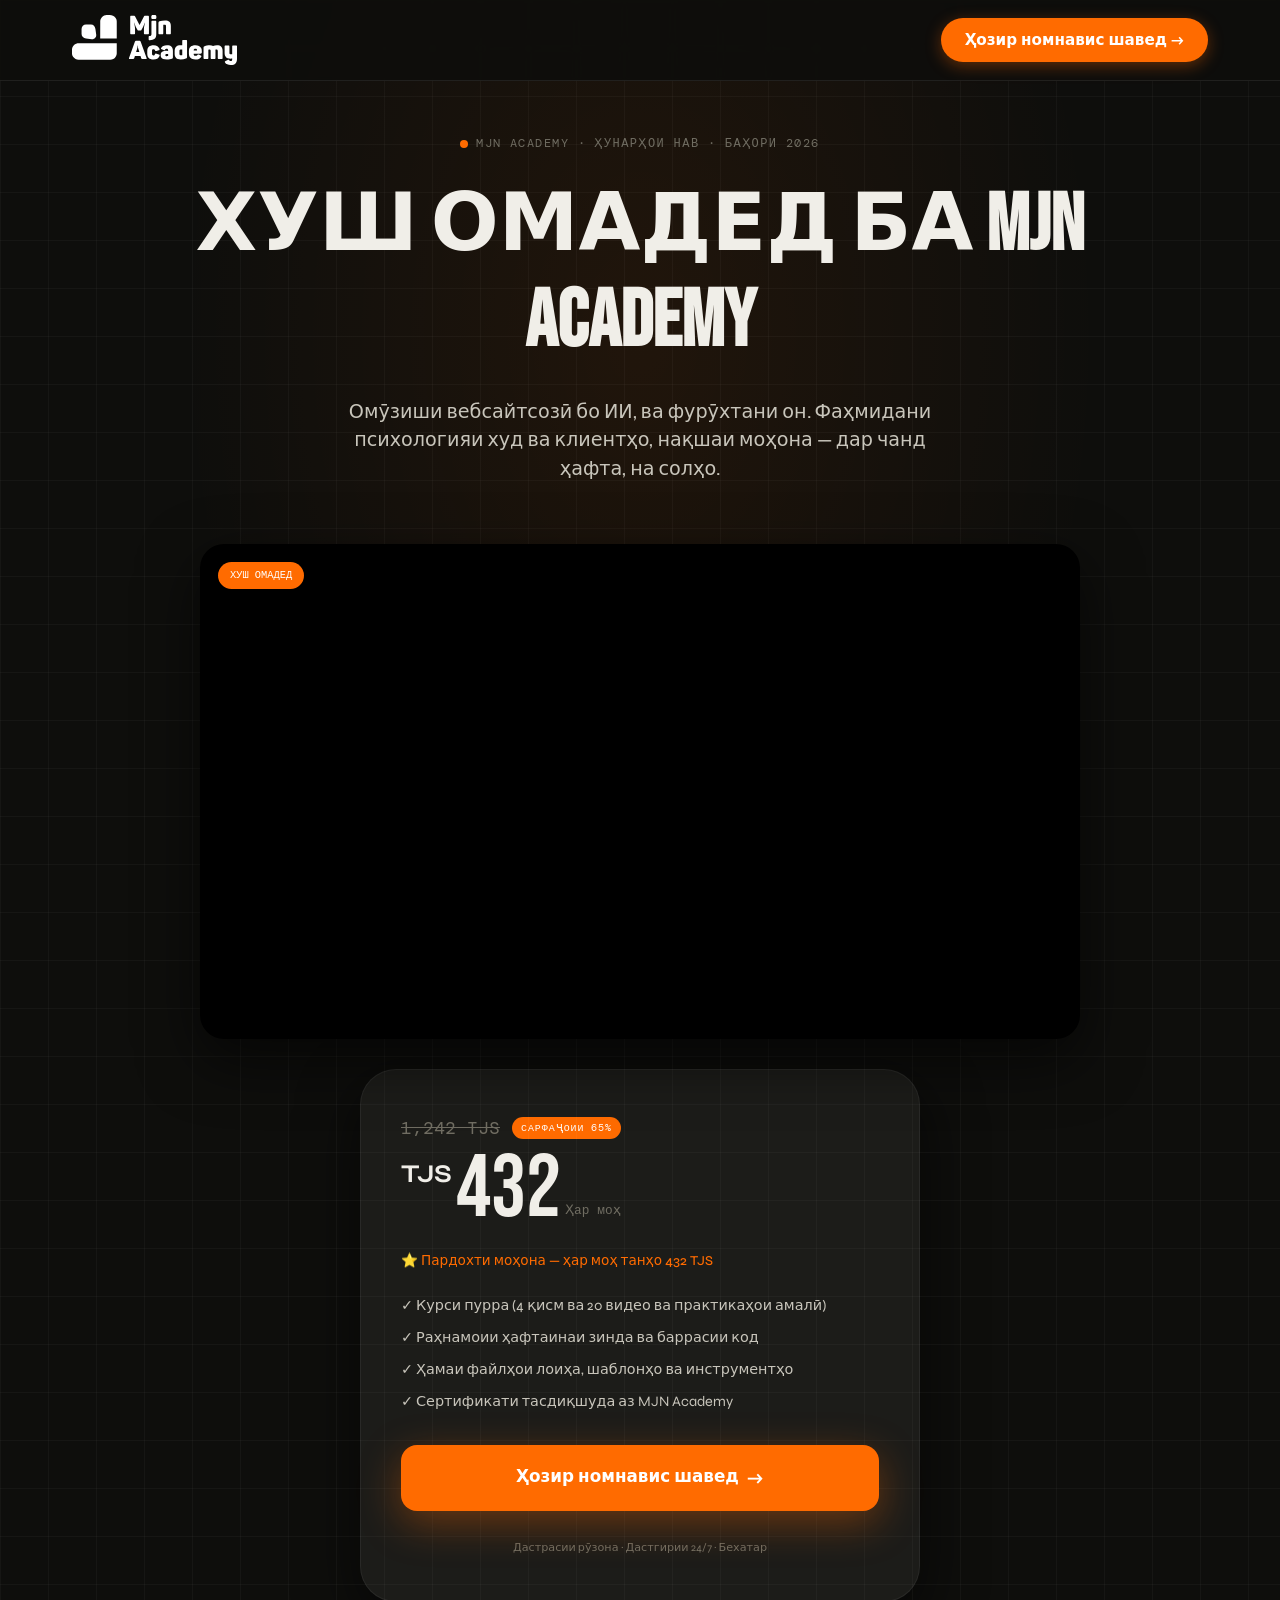
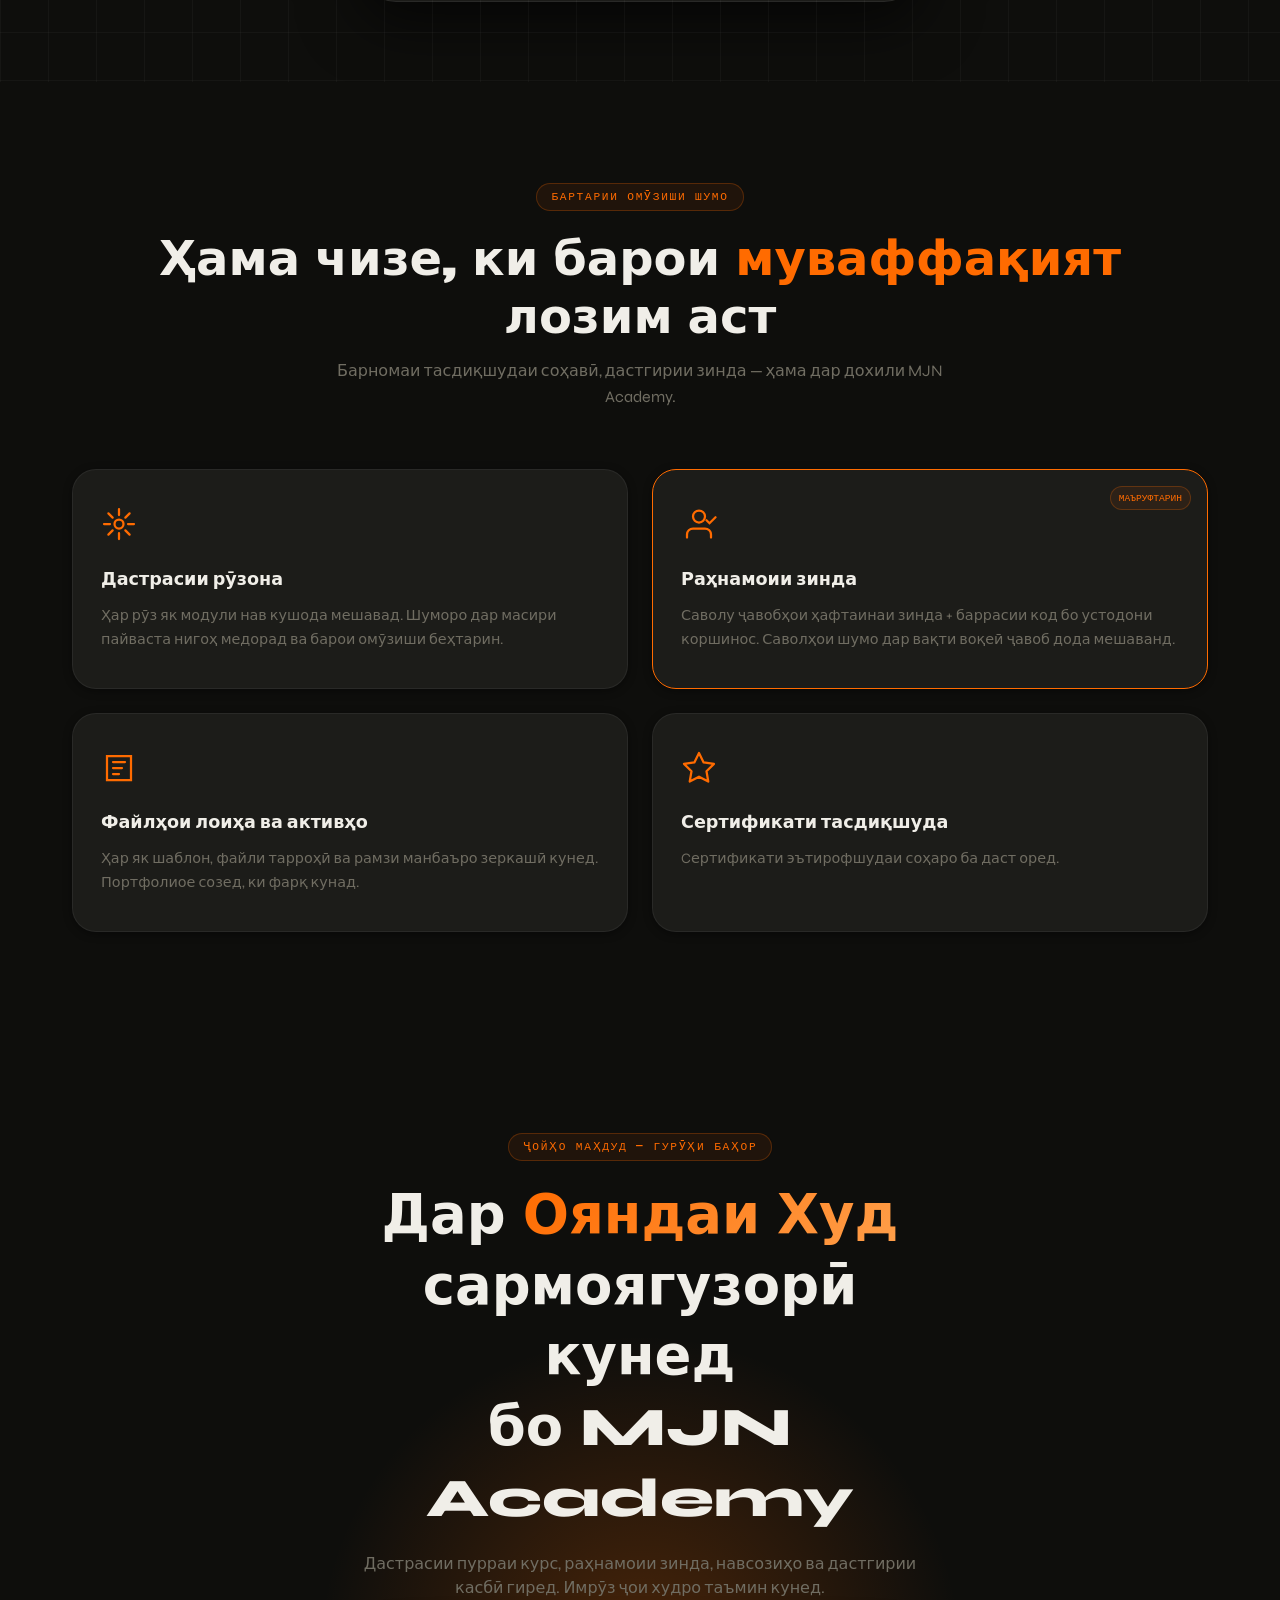
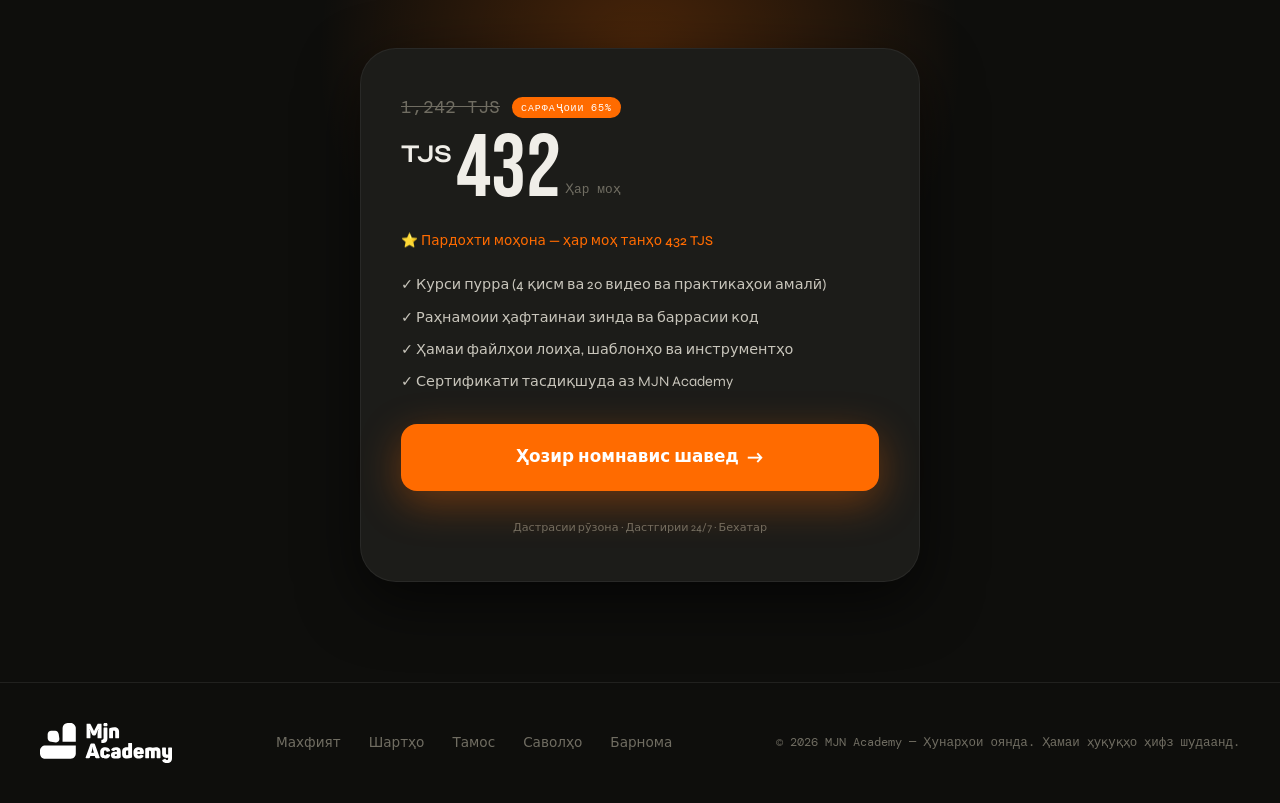
<file: index.html>
<!DOCTYPE html>
<html lang="tg" data-theme="dark">
<head>
  <meta charset="UTF-8" />
  <meta name="viewport" content="width=device-width, initial-scale=1.0, viewport-fit=cover" />
  <title>MJN Academy — Курсҳои касбӣ · Сомонӣ Тоҷикӣ</title>
  <meta name="description" content="MJN Academy — курсҳои амалӣ бо устоди зинда, лоиҳаҳо ва дастрасии рӯзона. Касбатонро дар чанд ҳафта тағйир диҳед." />
  <link rel="stylesheet" href="style.css" />
  <link rel="preconnect" href="https://fonts.googleapis.com" />
  <link rel="preconnect" href="https://fonts.gstatic.com" crossorigin />
  <link href="https://fonts.googleapis.com/css2?family=Bebas+Neue&family=Syne:wght@400;600;700;800&family=DM+Mono:wght@400;500&display=swap" rel="stylesheet" />
</head>
<body>

  <!-- NAVBAR -->
  <nav class="navbar" id="navbar">
    <div class="nav-inner">
      <a href="#" class="logo">
        <img src="media/logo.svg" alt="MJN Academy Logo" class="logo-svg">
      </a>
      <div class="nav-right">
        <a href="pages/login.html" class="btn btn-nav" id="navEnrollBtn">Ҳозир номнавис шавед →</a>
      </div>
    </div>
  </nav>

  <!-- HERO + COURSE INTRO -->
  <section class="hero" id="hero">
    <div class="hero-bg-grid"></div>
    <div class="hero-content">
      <div class="hero-label">
        <span class="dot pulse"></span>
        <span>MJN ACADEMY · ҲУНАРҲОИ НАВ · БАҲОРИ 2026</span>
      </div>
      <h1 class="hero-title">
        <span class="line line-single">ХУШ ОМАДЕД БА MJN ACADEMY</span>
      </h1>
      <p class="hero-sub">Омӯзиши вебсайтсозӣ бо ИИ, ва фурӯхтани он. Фаҳмидани психологияи худ ва клиентҳо, нақшаи моҳона — дар чанд ҳафта, на солҳо.</p>
    </div>

    <!-- Video block with screen protection -->
    <div class="video-wrapper" id="videoWrapper">
      <div class="video-frame" id="videoFrame">
        <div class="video-inner">
          <iframe
            id="courseVideo"
            src="https://player.mediadelivery.net/play/631381/40a143e4-e58e-494a-8246-1c8298dfee71"
            title="MJN Academy Course Preview"
            frameborder="0"
            allow="accelerometer; autoplay; clipboard-write; encrypted-media; gyroscope; picture-in-picture"
            allowfullscreen
          ></iframe>
        </div>
        <div class="video-badge">
          <span>ХУШ ОМАДЕД</span>
        </div>
      </div>
    </div>

    <div class="pricing-box">
      <div class="pricing-original">
        <span class="old-price">1,242 TJS</span>
        <span class="discount-badge">САРФАҶОИИ 65%</span>
      </div>
      <div class="price-main">
        <span class="currency">TJS</span>
        <span class="amount" id="priceAmount">432</span>
        <span class="period">Ҳар моҳ</span>
      </div>
      <div class="monthly-note">⭐ Пардохти моҳона — ҳар моҳ танҳо 432 TJS</div>
      <ul class="price-includes">
        <li>✓ Курси пурра (4 қисм ва 20 видео ва практикаҳои амалӣ)</li>
        <li>✓ Раҳнамоии ҳафтаинаи зинда ва баррасии код</li>
        <li>✓ Ҳамаи файлҳои лоиҳа, шаблонҳо ва инструментҳо</li>
        <li>✓ Сертификати тасдиқшуда аз MJN Academy</li>
      </ul>
      <a href="pages/login.html" class="btn btn-cta" id="joinBtn">
        <span class="btn-text">Ҳозир номнавис шавед</span>
        <span class="btn-arrow">→</span>
        <span class="btn-ripple"></span>
      </a>
      <p class="fine-print">Дастрасии рӯзона · Дастгирии 24/7 · Бехатар</p>
    </div>
  </section>

  <!-- WHAT YOU GET (CORE COURSE INFO) - 4 OFFERS WITH VECTOR ICONS -->
  <section class="offers" id="offers">
    <div class="section-header">
      <span class="section-tag">БАРТАРИИ ОМӮЗИШИ ШУМО</span>
      <h2 class="section-title">Ҳама чизе, ки барои <em>муваффақият</em> лозим аст</h2>
      <p class="section-sub">Барномаи тасдиқшудаи соҳавӣ, дастгирии зинда — ҳама дар дохили MJN Academy.</p>
    </div>

    <div class="offers-grid offers-grid-4">
      <!-- Offer 1: Daily unlock (was instant) -->
      <div class="offer-card" data-delay="0">
        <div class="offer-icon">
          <svg width="32" height="32" viewBox="0 0 24 24" fill="none" xmlns="http://www.w3.org/2000/svg">
            <path d="M12 2v4M12 18v4M4.93 4.93l2.83 2.83M16.24 16.24l2.83 2.83M2 12h4M18 12h4M4.93 19.07l2.83-2.83M16.24 7.76l2.83-2.83" stroke="currentColor" stroke-width="1.5" stroke-linecap="round"/>
            <circle cx="12" cy="12" r="3" stroke="currentColor" stroke-width="1.5"/>
          </svg>
        </div>
        <h3>Дастрасии рӯзона</h3>
        <p>Ҳар рӯз як модули нав кушода мешавад. Шуморо дар масири пайваста нигоҳ медорад ва барои омӯзиши беҳтарин.</p>
        <div class="card-glow"></div>
      </div>

      <!-- Offer 2: Live mentoring (featured) -->
      <div class="offer-card featured" data-delay="100">
        <div class="featured-tag">МАЪРУФТАРИН</div>
        <div class="offer-icon">
          <svg width="32" height="32" viewBox="0 0 24 24" fill="none" xmlns="http://www.w3.org/2000/svg">
            <path d="M20 21v-2a4 4 0 0 0-4-4H8a4 4 0 0 0-4 4v2M12 11a4 4 0 1 0 0-8 4 4 0 0 0 0 8z" stroke="currentColor" stroke-width="1.5" stroke-linecap="round" stroke-linejoin="round"/>
            <path d="M17 9.5l2 2 4-4" stroke="currentColor" stroke-width="1.5" stroke-linecap="round"/>
          </svg>
        </div>
        <h3>Раҳнамоии зинда</h3>
        <p>Саволу ҷавобҳои ҳафтаинаи зинда + баррасии код бо устодони коршинос. Саволҳои шумо дар вақти воқеӣ ҷавоб дода мешаванд.</p>
        <div class="card-glow"></div>
      </div>

      <!-- Offer 3: Project files & assets -->
      <div class="offer-card" data-delay="200">
        <div class="offer-icon">
          <svg width="32" height="32" viewBox="0 0 24 24" fill="none" xmlns="http://www.w3.org/2000/svg">
            <path d="M4 4h16v16H4V4z" stroke="currentColor" stroke-width="1.5" stroke-linecap="round"/>
            <path d="M8 8h8M8 12h6M8 16h4" stroke="currentColor" stroke-width="1.5" stroke-linecap="round"/>
          </svg>
        </div>
        <h3>Файлҳои лоиҳа ва активҳо</h3>
        <p>Ҳар як шаблон, файли тарроҳӣ ва рамзи манбаъро зеркашӣ кунед. Портфолиое созед, ки фарқ кунад.</p>
        <div class="card-glow"></div>
      </div>

      <!-- Offer 4: Verified certificate -->
      <div class="offer-card" data-delay="300">
        <div class="offer-icon">
          <svg width="32" height="32" viewBox="0 0 24 24" fill="none" xmlns="http://www.w3.org/2000/svg">
            <path d="M12 2l3.09 6.26L22 9.27l-5 4.87 1.18 6.88L12 17.77l-6.18 3.25L7 14.14 2 9.27l6.91-1.01L12 2z" stroke="currentColor" stroke-width="1.5" stroke-linecap="round" stroke-linejoin="round"/>
          </svg>
        </div>
        <h3>Сертификати тасдиқшуда</h3>
        <p>Cертификати эътирофшудаи соҳаро ба даст оред.</p>
        <div class="card-glow"></div>
      </div>
    </div>
  </section>

  <!-- CURRICULUM -->
  

  <!-- JOIN SECTION (same pricing box) -->
  <section class="join" id="join">
    <div class="join-bg-shape"></div>
    <div class="join-inner">
      <span class="section-tag">ҶОЙҲО МАҲДУД — ГУРӮҲИ БАҲОР</span>
      <h2 class="join-title">Дар <span class="accent-text">Ояндаи Худ</span> сармоягузорӣ кунед<br>бо MJN Academy</h2>
      <p class="join-sub">Дастрасии пурраи курс, раҳнамоии зинда, навсозиҳо ва дастгирии касбӣ гиред. Имрӯз ҷои худро таъмин кунед.</p>

      <div class="pricing-box-bottom">
        <div class="pricing-original">
          <span class="old-price">1,242 TJS</span>
          <span class="discount-badge">САРФАҶОИИ 65%</span>
        </div>
        <div class="price-main">
          <span class="currency">TJS</span>
          <span class="amount">432</span>
          <span class="period">Ҳар моҳ</span>
        </div>
        <div class="monthly-note">⭐ Пардохти моҳона — ҳар моҳ танҳо 432 TJS</div>
        <ul class="price-includes">
          <li>✓ Курси пурра (4 қисм ва 20 видео ва практикаҳои амалӣ)</li>
          <li>✓ Раҳнамоии ҳафтаинаи зинда ва баррасии код</li>
          <li>✓ Ҳамаи файлҳои лоиҳа, шаблонҳо ва инструментҳо</li>
          <li>✓ Сертификати тасдиқшуда аз MJN Academy</li>
        </ul>
        <a href="pages/login.html" class="btn btn-cta">
          <span class="btn-text">Ҳозир номнавис шавед</span>
          <span class="btn-arrow">→</span>
          <span class="btn-ripple"></span>
        </a>
        <p class="fine-print">Дастрасии рӯзона · Дастгирии 24/7 · Бехатар</p>
      </div>
    </div>
  </section>

  <!-- FOOTER -->
  <footer class="footer">
    <div class="footer-inner">
      <a href="#" class="logo">
        <img src="media/logo.svg" alt="MJN Academy Logo" class="logo-svg">
      </a>
      <div class="footer-links">
        <a href="#">Махфият</a>
        <a href="#">Шартҳо</a>
        <a href="#">Тамос</a>
        <a href="#">Саволҳо</a>
        <a href="#">Барнома</a>
      </div>
      <p class="footer-copy">© 2026 MJN Academy — Ҳунарҳои оянда. Ҳамаи ҳуқуқҳо ҳифз шудаанд.</p>
    </div>
  </footer>

  <script src="main.js"></script>
</body>
</html>
</file>
<file: style.css>
/* MJN ACADEMY — style.css
   Fully responsive · Dark only · TJS currency · Monthly pricing · 4 offers grid
*/

:root {
  --accent:       #FF6B00;
  --accent-light: #FF8C35;
  --accent-glow:  rgba(255,107,0,0.25);
  --accent-glow2: rgba(255,107,0,0.08);
  
  --bg:           #0E0E0C;
  --bg-2:         #161614;
  --bg-card:      #1C1C19;
  --fg:           #F0EEE8;
  --fg-2:         #C8C5BB;
  --fg-muted:     #706D62;
  --border:       rgba(255,255,255,0.08);
  --border-card:  rgba(255,255,255,0.06);
  --shadow-sm:    0 2px 8px rgba(0,0,0,0.40);
  --shadow-md:    0 8px 32px rgba(0,0,0,0.50);
  --shadow-lg:    0 20px 60px rgba(0,0,0,0.60);
  --shadow-accent:0 12px 40px rgba(255,107,0,0.35);
  
  --nav-bg:       rgba(14,14,12,0.95);
  --grid-color:   rgba(255,255,255,0.03);
  --tag-bg:       rgba(255,255,255,0.07);
  --tag-color:    #C8C5BB;
  
  --font-display: 'Bebas Neue', 'Impact', 'Arial Black', system-ui, sans-serif;
  --font-body:    'Syne', 'Noto Sans', 'Segoe UI', 'Roboto', system-ui, -apple-system, sans-serif;
  --font-mono:    'DM Mono', 'JetBrains Mono', 'Consolas', monospace;
  
  --radius-sm:    8px;
  --radius-md:    16px;
  --radius-lg:    24px;
  --radius-xl:    36px;
  
  --transition:   0.3s cubic-bezier(0.4, 0, 0.2, 1);
  --transition-slow: 0.6s cubic-bezier(0.4, 0, 0.2, 1);
}

*, *::before, *::after {
  box-sizing: border-box;
  margin: 0;
  padding: 0;
}

html {
  scroll-behavior: smooth;
}

body {
  font-family: var(--font-body);
  background: var(--bg);
  color: var(--fg);
  overflow-x: hidden;
  line-height: 1.6;
  -webkit-font-smoothing: antialiased;
  -moz-osx-font-smoothing: grayscale;
  text-rendering: optimizeLegibility;
}

a {
  text-decoration: none;
  color: inherit;
}

img, iframe {
  display: block;
  max-width: 100%;
}

h1, h2, h3, p, .hero-title, .hero-sub, .join-title, .section-title, .module, .price-includes li {
  word-break: break-word;
  overflow-wrap: break-word;
}

.accent { color: var(--accent); }

.accent-text {
  color: var(--accent);
  background: linear-gradient(135deg, var(--accent), #FF9F4A);
  background-clip: text;
  -webkit-background-clip: text;
  -webkit-text-fill-color: transparent;
}

.section-tag {
  display: inline-block;
  font-family: var(--font-mono);
  font-size: 0.7rem;
  font-weight: 500;
  letter-spacing: 0.15em;
  text-transform: uppercase;
  color: var(--accent);
  background: var(--accent-glow2);
  border: 1px solid var(--accent-glow);
  padding: 4px 14px;
  border-radius: 100px;
  margin-bottom: 20px;
  backdrop-filter: blur(1px);
}

.section-header {
  text-align: center;
  margin-bottom: 60px;
}

.section-title {
  font-family: var(--font-body);
  font-size: clamp(2rem, 4vw, 3rem);
  font-weight: 800;
  line-height: 1.2;
  color: var(--fg);
}

.section-title em {
  font-style: normal;
  color: var(--accent);
}

.section-sub {
  margin-top: 12px;
  color: var(--fg-muted);
  max-width: 680px;
  margin-left: auto;
  margin-right: auto;
}

.btn {
  display: inline-flex;
  align-items: center;
  gap: 8px;
  font-family: var(--font-body);
  font-weight: 700;
  font-size: 0.95rem;
  border-radius: 100px;
  border: none;
  cursor: pointer;
  position: relative;
  overflow: hidden;
  transition: transform var(--transition), box-shadow var(--transition);
}

.btn:hover { transform: translateY(-2px); }
.btn:active { transform: translateY(1px); }

.btn-nav {
  background: var(--accent);
  color: #fff;
  padding: 10px 24px;
  box-shadow: 0 4px 16px rgba(255,107,0,0.35);
}

.btn-nav:hover { box-shadow: var(--shadow-accent); }

.btn-cta {
  width: 100%;
  justify-content: center;
  background: var(--accent);
  color: #fff;
  padding: 18px 32px;
  font-size: 1.05rem;
  border-radius: var(--radius-md);
  box-shadow: var(--shadow-accent);
  margin-bottom: 16px;
}

.btn-cta:hover {
  box-shadow: 0 16px 50px rgba(255,107,0,0.45);
  transform: translateY(-3px);
}

.btn-arrow {
  font-size: 1.2rem;
  transition: transform var(--transition);
}

.btn-cta:hover .btn-arrow { transform: translateX(4px); }

.navbar {
  position: fixed;
  top: 0;
  left: 0;
  right: 0;
  z-index: 100;
  background: var(--nav-bg);
  backdrop-filter: blur(2px) saturate(1.6);
  border-bottom: 1px solid var(--border);
  transition: background var(--transition), box-shadow var(--transition);
}

.navbar.scrolled { box-shadow: var(--shadow-md); }

.nav-inner {
  max-width: 1200px;
  margin: 0 auto;
  padding: 0 32px;
  height: 80px;
  display: flex;
  align-items: center;
  justify-content: space-between;
}

.logo {
  display: flex;
  align-items: center;
  gap: 12px;
  font-weight: 800;
}

.logo-svg {
  height: 50px;
  width: auto;
  display: block;
  transition: transform var(--transition);
}

.logo:hover .logo-svg {
  transform: scale(1.05);
}

.nav-right {
  display: flex;
  align-items: center;
  gap: 20px;
}

.hero {
  min-height: 100vh;
  padding: 130px 32px 80px;
  display: flex;
  flex-direction: column;
  align-items: center;
  position: relative;
  overflow: hidden;
}

.hero-bg-grid {
  position: absolute;
  inset: 0;
  background-image: linear-gradient(var(--grid-color) 1px, transparent 1px),
    linear-gradient(90deg, var(--grid-color) 1px, transparent 1px);
  background-size: 48px 48px;
  pointer-events: none;
}

.hero-bg-grid::after {
  content: '';
  position: absolute;
  inset: 0;
  background: radial-gradient(ellipse 60% 70% at 50% 20%, var(--accent-glow2) 0%, transparent 60%);
}

.hero-content {
  max-width: 950px;
  text-align: center;
  margin-bottom: 60px;
  z-index: 1;
}

.hero-label {
  display: inline-flex;
  align-items: center;
  gap: 8px;
  font-family: var(--font-mono);
  font-size: 0.75rem;
  letter-spacing: 0.12em;
  color: var(--fg-muted);
  margin-bottom: 24px;
}

.dot {
  width: 8px;
  height: 8px;
  border-radius: 50%;
  background: var(--accent);
}

.dot.pulse {
  animation: pulse 2s ease-in-out infinite;
}

@keyframes pulse {
  0%, 100% { opacity: 1; box-shadow: 0 0 0 0 var(--accent-glow); }
  50% { opacity: 0.8; box-shadow: 0 0 0 8px transparent; }
}

.hero-title {
  font-family: var(--font-display);
  font-size: clamp(3rem, 8vw, 5rem);
  line-height: 1.2;
  margin-bottom: 28px;
  overflow: hidden;
}

.line-single {
  display: inline-block;
  transform: translateY(100%);
  opacity: 0;
  animation: slideUp 0.8s cubic-bezier(0.16, 1, 0.3, 1) forwards;
}

@keyframes slideUp {
  to { transform: translateY(0); opacity: 1; }
}

.hero-sub {
  font-size: clamp(1rem, 2vw, 1.2rem);
  color: var(--fg-2);
  max-width: 600px;
  margin: 0 auto;
  opacity: 0;
  animation: fadeUp 0.8s 0.5s ease forwards;
  line-height: 1.5;
}

@keyframes fadeUp {
  from { opacity: 0; transform: translateY(20px); }
  to { opacity: 1; transform: translateY(0); }
}

.video-wrapper {
  width: 100%;
  max-width: 880px;
  opacity: 0;
  transform: translateY(40px);
  animation: fadeUp 0.9s 0.65s ease forwards;
}

.video-frame {
  position: relative;
  border-radius: var(--radius-lg);
  overflow: hidden;
  box-shadow: var(--shadow-lg);
  background: #000;
}

.video-inner {
  padding-bottom: 56.25%;
  height: 0;
}

.video-inner iframe {
  position: absolute;
  inset: 0;
  width: 100%;
  height: 100%;
  pointer-events: auto;
}

.video-badge {
  position: absolute;
  top: 18px;
  left: 18px;
  background: var(--accent);
  color: #fff;
  font-family: var(--font-mono);
  font-size: 0.65rem;
  padding: 5px 12px;
  border-radius: 100px;
  z-index: 2;
}

.pricing-box, .pricing-box-bottom {
  background: var(--bg-card);
  border: 1px solid var(--border-card);
  border-radius: var(--radius-xl);
  padding: 44px 40px;
  box-shadow: var(--shadow-lg);
  text-align: left;
  margin-top: 30px;
  width: 100%;
  max-width: 560px;
}

.pricing-box-bottom {
  margin-top: 0;
}

.pricing-original {
  display: flex;
  align-items: center;
  gap: 12px;
  margin-bottom: 4px;
}

.old-price {
  font-size: 1.1rem;
  color: var(--fg-muted);
  text-decoration: line-through;
  font-family: var(--font-mono);
}

.discount-badge {
  font-family: var(--font-mono);
  font-size: 0.62rem;
  letter-spacing: 0.1em;
  color: #fff;
  background: var(--accent);
  padding: 3px 9px;
  border-radius: 100px;
}

.price-main {
  display: flex;
  align-items: flex-start;
  gap: 4px;
  margin-bottom: 16px;
}

.currency {
  font-size: 1.6rem;
  font-weight: 700;
  color: var(--fg);
  margin-top: 8px;
}

.amount {
  font-family: var(--font-display);
  font-size: 5.5rem;
  color: var(--fg);
  line-height: 1;
}

.period {
  font-size: 0.8rem;
  color: var(--fg-muted);
  font-family: var(--font-mono);
  align-self: flex-end;
  margin-bottom: 14px;
}

.monthly-note {
  font-size: 0.85rem;
  color: var(--accent);
  margin-bottom: 24px;
  font-weight: 500;
}

.price-includes {
  list-style: none;
  margin-bottom: 32px;
  display: flex;
  flex-direction: column;
  gap: 12px;
}

.price-includes li {
  font-size: 0.9rem;
  color: var(--fg-2);
  display: flex;
  align-items: center;
  gap: 8px;
  line-height: 1.4;
}

.fine-print {
  font-size: 0.7rem;
  text-align: center;
  margin-top: 12px;
  color: var(--fg-muted);
}

/* Offers grid - 4 cards 2x2 */
.offers {
  padding: 100px 32px;
  max-width: 1200px;
  margin: 0 auto;
}

.offers-grid-4 {
  display: grid;
  grid-template-columns: repeat(2, 1fr);
  gap: 24px;
}

.offer-card {
  background: var(--bg-card);
  border: 1px solid var(--border-card);
  border-radius: var(--radius-lg);
  padding: 36px 28px;
  position: relative;
  transition: transform var(--transition), box-shadow var(--transition);
  box-shadow: var(--shadow-sm);
}

.offer-card:hover {
  transform: translateY(-6px);
  box-shadow: var(--shadow-md);
  border-color: var(--accent-glow);
}

.offer-card.featured { border-color: var(--accent); }

.featured-tag {
  position: absolute;
  top: 16px;
  right: 16px;
  font-family: var(--font-mono);
  font-size: 0.6rem;
  color: var(--accent);
  background: var(--accent-glow2);
  border: 1px solid var(--accent-glow);
  padding: 3px 8px;
  border-radius: 100px;
}

.offer-icon {
  margin-bottom: 16px;
  transition: transform var(--transition);
  color: var(--accent);
}

.offer-icon svg {
  width: 36px;
  height: 36px;
  stroke: currentColor;
  fill: none;
}

.offer-card:hover .offer-icon { transform: scale(1.1); }

.offer-card h3 {
  font-size: 1.1rem;
  font-weight: 700;
  margin-bottom: 10px;
  color: var(--fg);
}

.offer-card p {
  font-size: 0.9rem;
  color: var(--fg-muted);
  line-height: 1.65;
}

.card-glow {
  position: absolute;
  bottom: -40px;
  right: -40px;
  width: 120px;
  height: 120px;
  background: radial-gradient(circle, var(--accent-glow) 0%, transparent 70%);
  opacity: 0;
  transition: opacity var(--transition);
  pointer-events: none;
}

.offer-card:hover .card-glow { opacity: 1; }

.curriculum {
  background: var(--bg-2);
  border-top: 1px solid var(--border);
  border-bottom: 1px solid var(--border);
  padding: 70px 32px;
}

.curriculum-inner {
  max-width: 860px;
  margin: 0 auto;
}

.curriculum-header {
  text-align: center;
  margin-bottom: 32px;
}

.curriculum-title {
  font-size: 1.7rem;
  font-weight: 700;
  color: var(--fg);
}

.curriculum-sub {
  color: var(--fg-muted);
}

.modules-list {
  display: flex;
  flex-direction: column;
}

.module {
  display: flex;
  align-items: center;
  gap: 20px;
  padding: 20px 0;
  border-bottom: 1px solid var(--border);
  font-weight: 600;
  color: var(--fg-2);
  transition: color var(--transition), padding-left var(--transition);
  cursor: default;
  line-height: 1.4;
  position: relative;
}

.module::before {
  content: attr(data-num);
  font-family: var(--font-mono);
  font-size: 0.7rem;
  color: var(--accent);
  min-width: 32px;
}

.module::after {
  content: '';
  position: absolute;
  bottom: -1px;
  left: 0;
  height: 2px;
  width: 0;
  background: var(--accent);
  transition: width 0.4s ease;
}

.module:hover {
  color: var(--fg);
  padding-left: 8px;
}

.module:hover::after { width: 100%; }

.curriculum-footnote {
  background: var(--accent-glow2);
  padding: 12px 20px;
  border-radius: 100px;
  width: fit-content;
  margin: 28px auto 0;
  font-family: var(--font-mono);
  font-size: 0.75rem;
  color: var(--fg-2);
}

.join {
  padding: 100px 32px;
  position: relative;
  overflow: hidden;
  background: var(--bg);
}

.join-bg-shape {
  position: absolute;
  top: 50%;
  left: 50%;
  transform: translate(-50%, -50%);
  width: 700px;
  height: 700px;
  background: radial-gradient(circle, var(--accent-glow) 0%, transparent 65%);
  animation: breathe 4s ease-in-out infinite;
  pointer-events: none;
}

@keyframes breathe {
  0%, 100% { transform: translate(-50%, -50%) scale(1); opacity: 0.6; }
  50% { transform: translate(-50%, -50%) scale(1.08); opacity: 1; }
}

.join-inner {
  max-width: 560px;
  margin: 0 auto;
  text-align: center;
  position: relative;
  z-index: 1;
}

.join-title {
  font-size: clamp(2.2rem, 5vw, 3.4rem);
  font-weight: 800;
  margin-bottom: 18px;
  color: var(--fg);
  line-height: 1.3;
}

.join-sub {
  font-size: 1rem;
  color: var(--fg-muted);
  margin-bottom: 48px;
  line-height: 1.5;
}

.footer {
  border-top: 1px solid var(--border);
  padding: 40px 32px;
  background: var(--bg);
}

.footer-inner {
  max-width: 1200px;
  margin: 0 auto;
  display: flex;
  align-items: center;
  justify-content: space-between;
  flex-wrap: wrap;
  gap: 24px;
}

.footer .logo-svg {
  height: 40px;
}

.footer-links {
  display: flex;
  gap: 28px;
}

.footer-links a {
  font-size: 0.85rem;
  color: var(--fg-muted);
  transition: color var(--transition);
}

.footer-links a:hover { color: var(--accent); }

.footer-copy {
  font-size: 0.78rem;
  color: var(--fg-muted);
  font-family: var(--font-mono);
}

@media (max-width: 900px) {
  .offers-grid-4 {
    grid-template-columns: 1fr;
  }
}

@media (max-width: 640px) {
  .amount { font-size: 4rem; }
  .pricing-box, .pricing-box-bottom { padding: 32px 24px; }
  .nav-inner { padding: 0 18px; height: 70px; }
  .logo-svg { height: 38px; }
  .hero { padding: 110px 20px 60px; }
  .hero-title { line-height: 1.2; }
  .hero-sub, .join-sub { line-height: 1.5; }
  .module { font-size: 0.85rem; line-height: 1.4; gap: 12px; }
  .price-includes li { font-size: 0.85rem; }
  .join-title { line-height: 1.3; }
}

@media (max-width: 480px) {
  .offer-card { padding: 28px 20px; }
  .hero-label { font-size: 0.65rem; }
  .join { padding: 70px 20px; }
  .btn-cta { padding: 14px 24px; font-size: 0.95rem; }
  .logo-svg { height: 32px; }
}

::-webkit-scrollbar { width: 6px; }
::-webkit-scrollbar-track { background: var(--bg); }
::-webkit-scrollbar-thumb { background: var(--border); border-radius: 100px; }
::-webkit-scrollbar-thumb:hover { background: var(--fg-muted); }

section { transition: background var(--transition-slow); }

.btn-cta .btn-ripple {
  position: absolute;
  inset: 0;
  background: radial-gradient(circle at 50% 50%, rgba(255,255,255,0.25), transparent 70%);
  opacity: 0;
  transition: opacity 0.3s;
}

.btn-cta:hover .btn-ripple { opacity: 1; }
</file>
